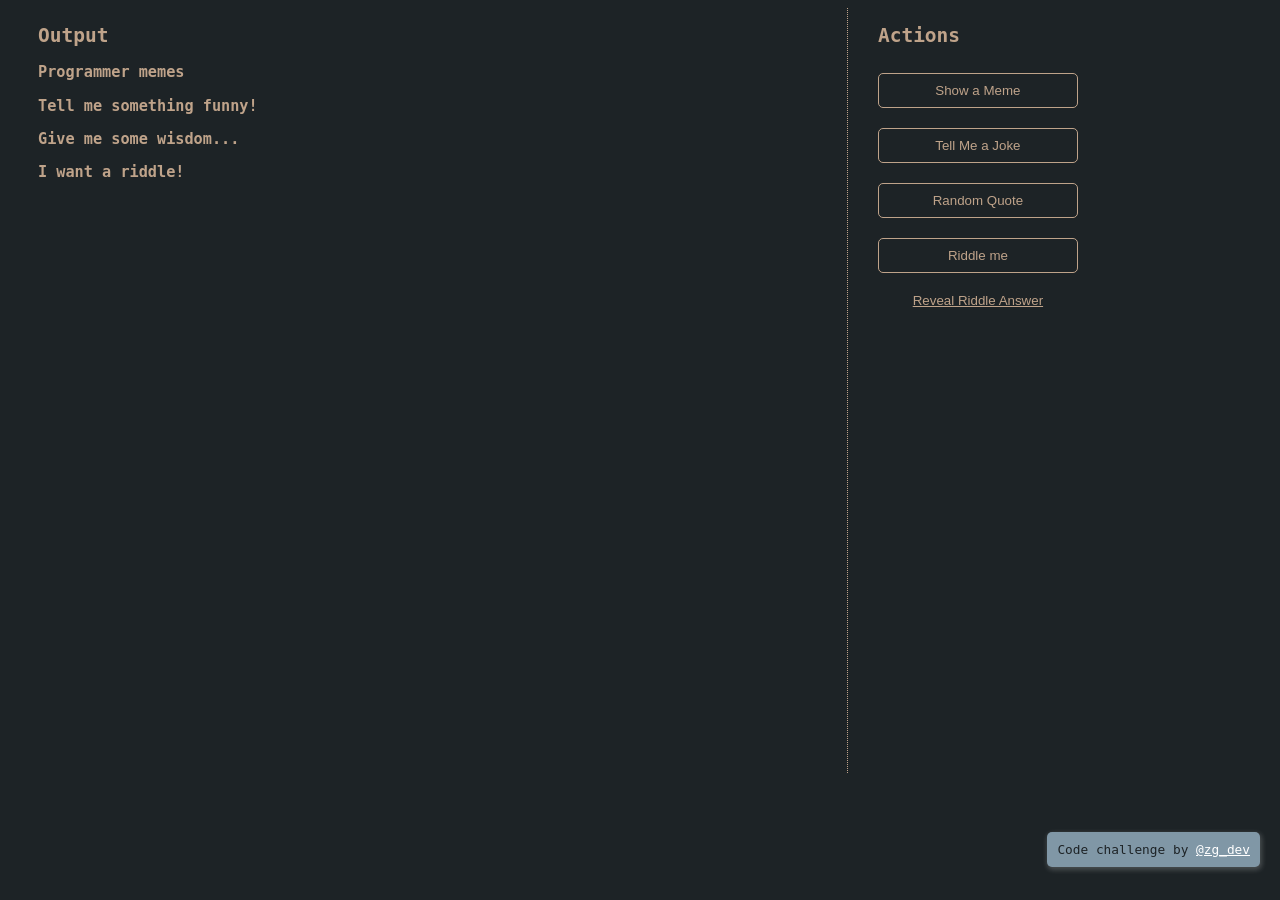
<file: Week 2/index.html>
<!DOCTYPE html>
<html lang="en">
  <head>
    <meta charset="UTF-8" />
    <meta http-equiv="X-UA-Compatible" content="IE=edge" />
    <meta name="viewport" content="width=device-width, initial-scale=1.0" />
    <title> JS + HTML Meme Generator Challenge</title>
    <link rel="stylesheet" href="./style.css" />
  </head>
  <body>
    <main>
      <section class="content">
        <h2>Output</h2>
        <div>
          <h3>Programmer memes</h3>
          <div class="meme-content"></div>
        </div>
        <div>
          <h3>Tell me something funny!</h3>
          <div class="joke-content"></div>
        </div>
        <div>
          <h3>Give me some wisdom...</h3>
          <div class="quote-content"></div>
        </div>
        <div>
          <h3>I want a riddle!</h3>
          <div class="riddle-content"></div>
        </div>
      </section>
      <section class="sidebar">
        <h2>Actions</h2>
        <button onclick="showMeme()">Show a Meme</button>
        <button onclick="showJoke()">Tell Me a Joke</button>
        <button onclick="showQuote()">Random Quote</button>
        <button onclick="showRiddle()">Riddle me</button>
        <button class="reveal-btn" onclick="revealAnswers()">
          Reveal Riddle Answer
        </button>
        <p class="attribution">
          Code challenge by
          <a href="https://twitter.com/zg_dev" target="_top">@zg_dev</a>
        </p>
      </section>
    </main>
    <script src="./script.js"></script>
  </body>
</html>
</file>
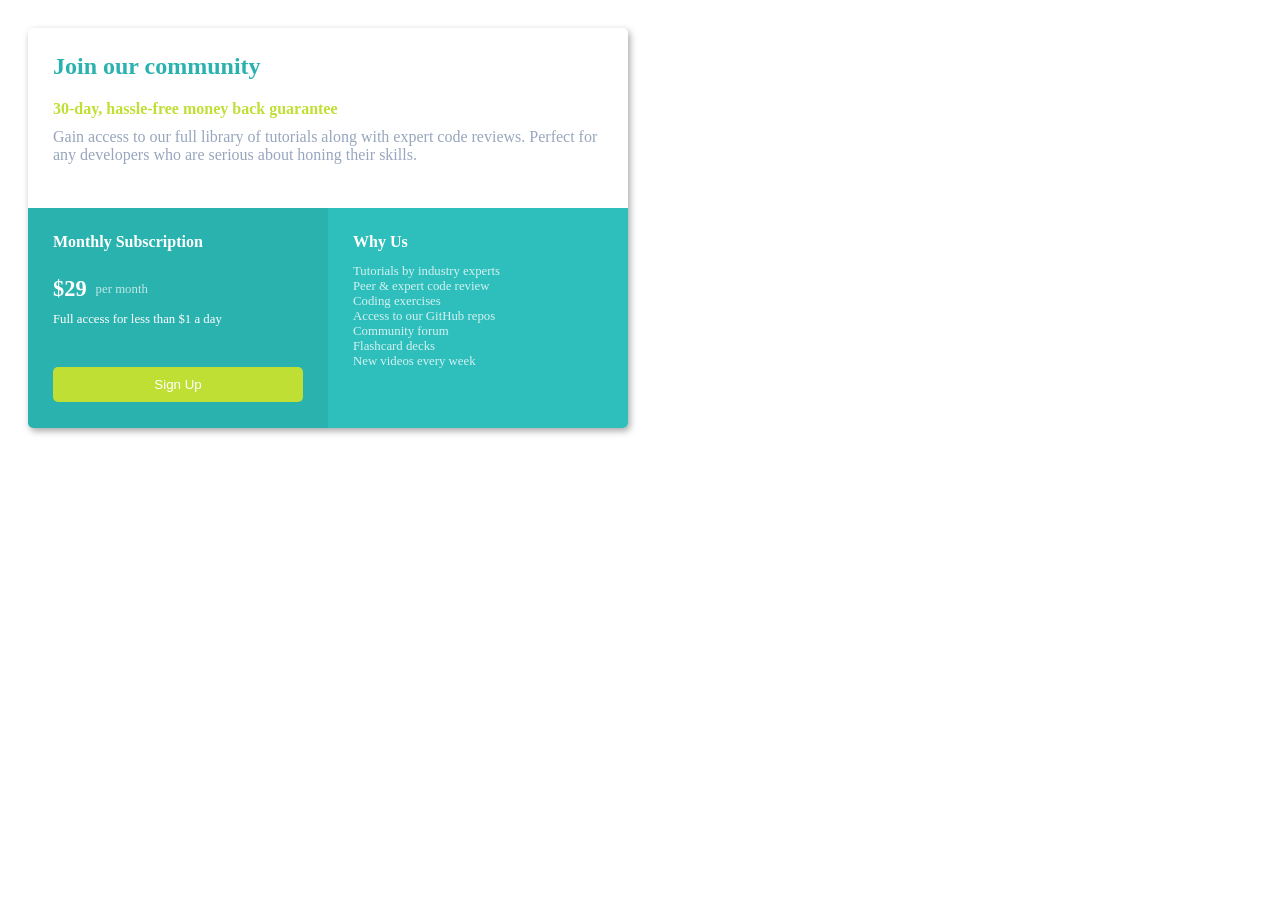
<file: Week 3/index.html>
<!DOCTYPE html>
<html lang="en">
  <head>
    <meta charset="UTF-8" />
    <meta http-equiv="X-UA-Compatible" content="IE=edge" />
    <meta name="viewport" content="width=device-width, initial-scale=1.0" />
    <title>Lesson 7 Challenge Starter</title>
    <link rel="stylesheet" href="./style.css" />
  </head>
  <body>
    <div id="card">
      <div id="top-section">
        <h2>Join our community</h2>
        <h4>30-day, hassle-free money back guarantee</h4>
        <p>
          Gain access to our full library of tutorials along with expert code
          reviews. Perfect for any developers who are serious about honing their
          skills.
        </p>
      </div>
      <div id="bottom-section">
        <div id="bottom-left-section">
          <h4>Monthly Subscription</h4>
          <div id="price-container">
            <div id="price">$29</div>
            <div id="price-frequency">per month</div>
          </div>
          <p>Full access for less than $1 a day</p>
          <button onclick="alertUser()">Sign Up</button>
        </div><div id="bottom-right-section">
          <h4>Why Us</h4>
          <ul>
            <li>Tutorials by industry experts</li>
            <li>Peer & expert code review</li>
            <li>Coding exercises</li>
            <li>Access to our GitHub repos</li>
            <li>Community forum</li>
            <li>Flashcard decks</li>
            <li>New videos every week</li>
          </ul>
        </div>
      </div>
    </div>
    <script src="./script.js"></script>
  </body>
</html>
</file>
<file: Week 2/style.css>
body {
    background-color: #1d2326;
    color: #bfa38a;
    font-family: monospace;
  }
  
  main {
    display: flex;
    flex-direction: row;
  }
  
  img {
    border: 1px solid white;
    border-radius: 5px;
    max-width: 350px;
    width: 100%;
  }
  
  p {
    color: #8097a6;
  }
  
  .attribution {
    position: absolute;
    right: 20px;
    bottom: 20px;
    font-size: 0.8rem;
    background-color: #8097a6;
    padding: 10px;
    border-radius: 5px;
    color: #1d2326;
    box-shadow: 1px 2px 5px 1px rgba(255, 255, 255, 0.2);
  }
  
  a {
    color: white;
  }
  
  a:hover {
    opacity: 0.8;
  }
  
  .content {
    width: 65%;
    padding-left: 30px;
    padding-right: 20px;
  }
  
  .content p {
    max-width: 80%;
  }
  
  .sidebar {
    display: flex;
    flex-direction: column;
    width: 30%;
    padding-left: 30px;
    padding-right: 30px;
    border-left: 1px dotted #bfa38a;
    height: 85vh;
  }
  
  button {
    width: 200px;
    max-width: 100%;
    margin-top: 10px;
    margin-bottom: 10px;
    height: 35px;
    border: 1px solid #bfa38a;
    background: transparent;
    color: #bfa38a;
    border-radius: 5px;
  }
  
  button:hover {
    cursor: pointer;
    background-color: rgba(255, 255, 255, 0.1);
  }
  
  .reveal-btn {
    border: none;
    text-decoration: underline;
    margin: 0;
  }
  
  .reveal-btn:hover {
    color: white;
    background-color: transparent;
  }
</file>
<file: Week 3/style.css>
html {
    box-sizing: border-box;
    font-family: "Karla";
    font-size: 16px;
    font-weight: 400;
  }
  
  body {
    padding: 20px;
  }
  
  h2,
  h4,
  p {
    margin: 0;
  }
  
  *,
  *:before,
  *:after {
    box-sizing: inherit;
  }
  
  #card {
    width: 600px;
    height: 400px;
    box-shadow: 2px 3px 7px 0px rgba(0, 0, 0, 0.35);
    border-radius: 5px;
    overflow: hidden;
  }
  
  #top-section {
    width: 100%;
    height: 45%;
    padding: 25px;
  }
  
  #bottom-section {
    width: 100%;
    height: 55%;
    color: white;
  }
  
  #bottom-left-section {
    display: inline-block;
    width: 50%;
    height: 100%;
    vertical-align: top;
    background-color: #2ab2af;
    padding: 25px;
  }
  
  #bottom-right-section {
    display: inline-block;
    width: 50%;
    height: 100%;
    background-color: #2ebfbd;
    vertical-align: top;
    padding: 25px;
  }
  
  #top-section h2 {
    color: #2ab2af;
    margin-bottom: 20px;
  }
  
  #top-section h4 {
    color: #c0df34;
    margin-bottom: 10px;
  }
  
  #top-section p {
    color: #98a6bd;
  }
  
  button {
    color: white;
    background-color: #c0df34;
    border: none;
    padding: 10px;
    width: 100%;
    border-radius: 5px;
  }
  
  button:hover {
    cursor: pointer;
    background-color: #a9c42d;
    transform: scale(1.02);
  }
  
  #price {
    font-weight: 700;
    font-size: 1.4rem;
  }
  
  #bottom-left-section h4 {
    margin-bottom: 25px;
  }
  
  #bottom-left-section p {
    font-size: 0.8rem;
    margin-bottom: 40px;
  }
  
  #price-frequency,
  #price {
    display: inline-block;
  }
  
  #price-frequency {
    position: relative;
    top: -3px;
    font-size: 0.8rem;
    opacity: 0.7;
    margin-left: 5px;
  }
  
  #price-container {
    margin-bottom: 10px;
  }
  
  ul {
    padding: 0;
    list-style: none;
    font-size: 0.8rem;
    opacity: 0.8;
  }
  
  @media (max-width: 650px) {
    #card,
    #bottom-left-section,
    #bottom-right-section {
      width: 100%;
      height: auto;
    }
  }
</file>
